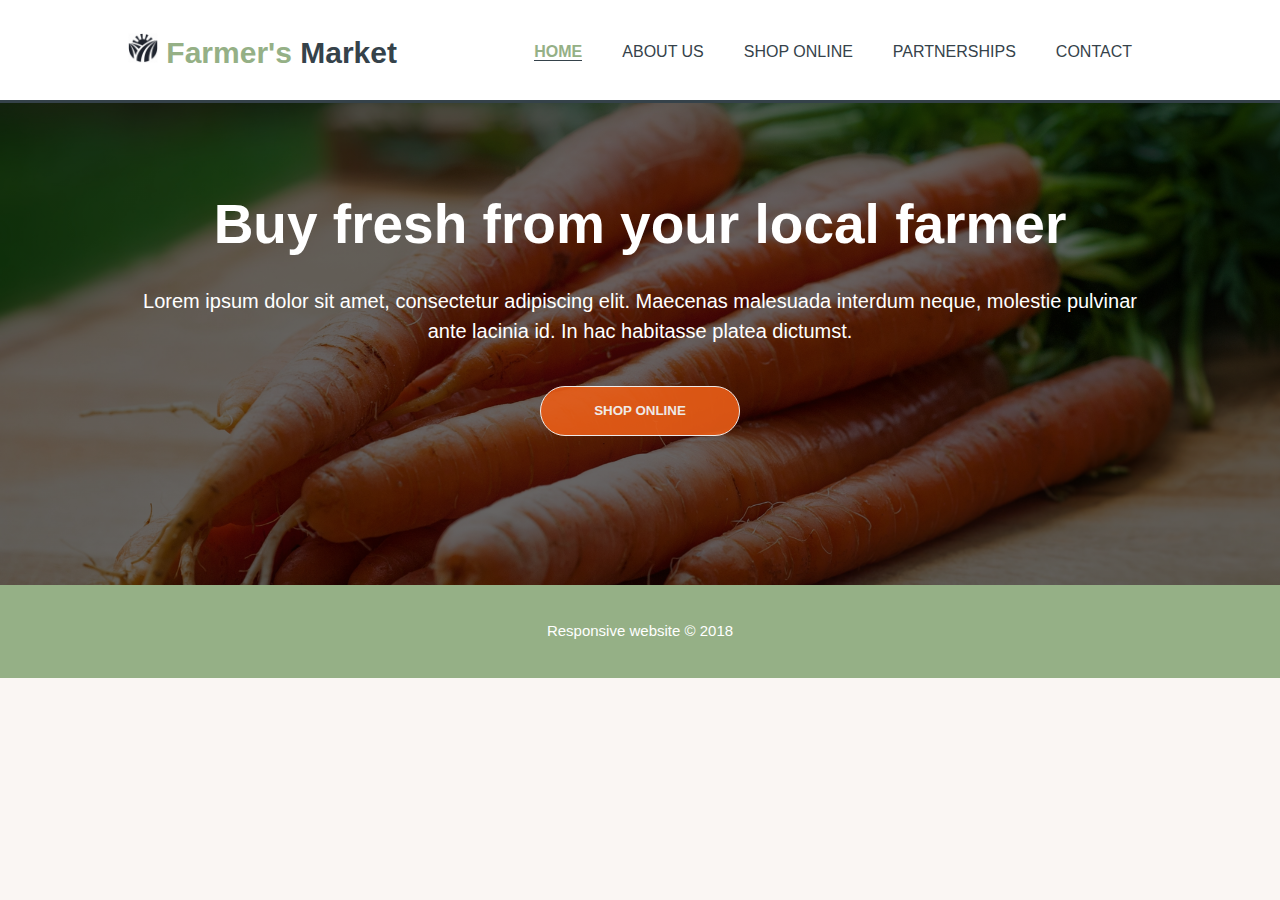
<file: index.html>
<!DOCTYPE html>
<html lang="en" dir="ltr">
  <head>
    <meta charset="utf-8">
    <meta name="viewport" content="width=device-width">
    <meta name="description" content="responsive project with media queries">
    <meta name="author" content="Justyna Warda">
    <title>Farmers' Market</title>
    <link rel="stylesheet" href="style.css">
  </head>
  <body>

<!-- MENU AND LOGO - OLD ONE-->
    <!--<header id="header">
      <div class="container">
        <div class="logo">
          <a href="index.html" id="logo"> <h1> <img src="./img/logo.png" alt=""> <span class="highlight">Farmer's</span> Market</h1></a>
        </div>

        <nav>
          <ul>
            <li class="current"><a href="index.html">Home</a></li>
            <li><a href="about.html">About us</a></li>
            <li><a href="shop-online.html">Shop online</a></li>
            <li><a href="partnerships.html">Partnerships</a></li>
            <li><a href="contact.html">Contact</a></li>
          </ul>
        </nav>
      </div>
    </header> -->


<!-- MENU AND LOGO - WITH TOGGLE -->
<header id="header">
  <div class="container">
    <div class="logo">
      <a href="index.html" id="logo"> <h1> <img src="./img/logo.png" alt=""> <span class="highlight">Farmer's</span> Market</h1></a>
    </div>
    <label for="toggle">&#9776;</label>
    <input type="checkbox" id="toggle"/>
    <nav id="navigation">
      <ul>
        <li class="current"><a href="index.html">Home</a></li>
        <li><a href="about.html">About us</a></li>
        <li><a href="shop-online.html">Shop online</a></li>
        <li><a href="partnerships.html">Partnerships</a></li>
        <li><a href="contact.html">Contact</a></li>
      </ul>
    </nav>
  </div>
</header>

  <!--INDEX-MAIN-->
    <section id="index-main">
      <div class="container">
        <h1>Buy fresh from your local farmer</h1>
        <p>Lorem ipsum dolor sit amet, consectetur adipiscing elit. Maecenas malesuada interdum neque, molestie pulvinar ante lacinia id. In hac habitasse platea dictumst.</p>
        <button class="index-button">Shop online</button>
      </div>
    </section>

    <footer>
      <p>Responsive website &copy; 2018 </p>
    </footer>


    <script type="text/javascript" src="js.js"></script>

  </body>
</html>
</file>
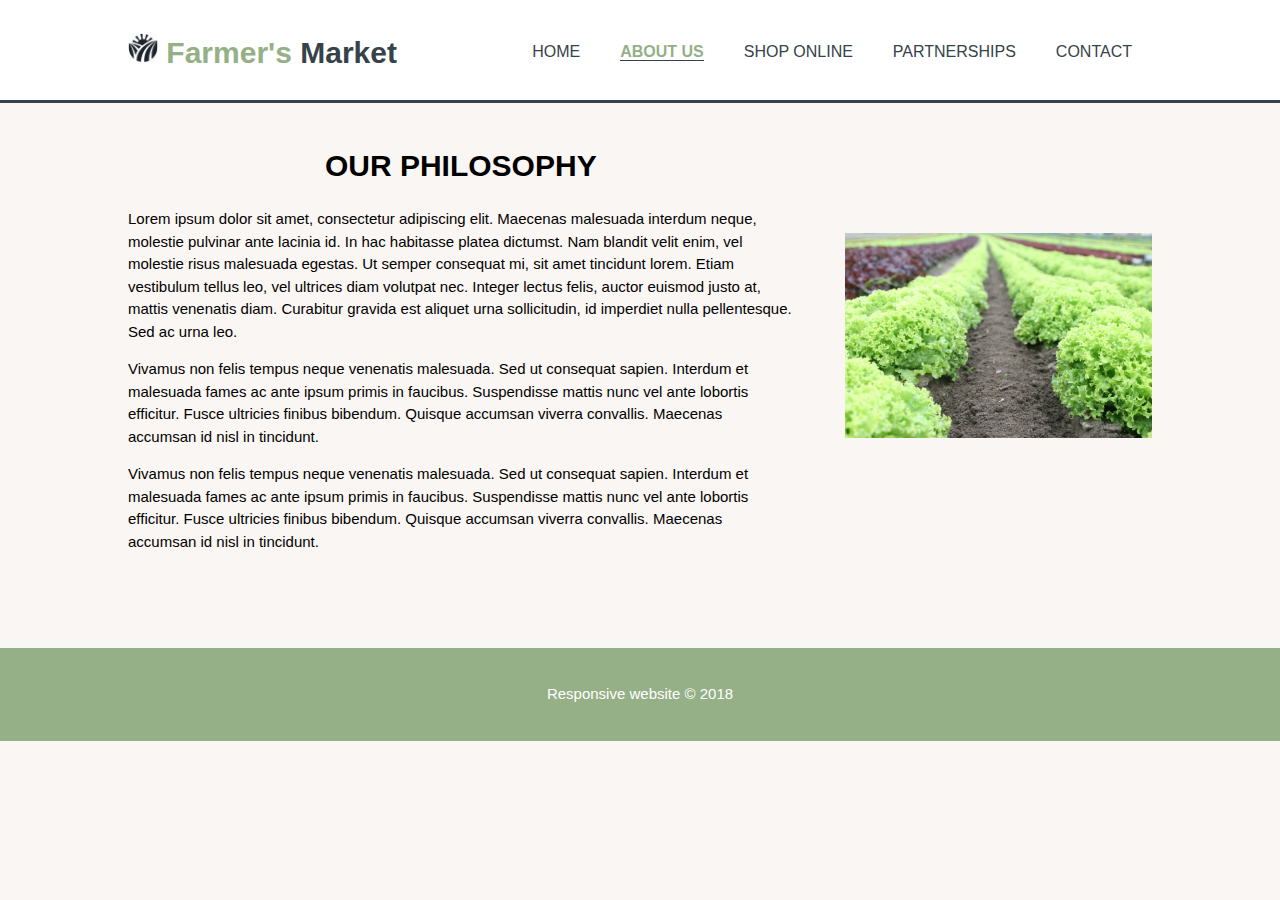
<file: about.html>
<!DOCTYPE html>
<html lang="en" dir="ltr">
  <head>
    <meta charset="utf-8">
    <meta name="viewport" content="width=device-width">
    <meta name="description" content="responsive project with media queries">
    <meta name="author" content="Justyna Warda">
    <title>Farmers' Market</title>
    <link rel="stylesheet" href="style.css">
  </head>
  <body>

<!-- MENU AND LOGO-->
    <header id="header">
      <div class="container">
        <div class="logo">
          <a href="index.html" id="logo"> <h1> <img src="./img/logo.png" alt=""> <span class="highlight">Farmer's</span> Market</h1></a>
        </div>
        <label for="toggle">&#9776;</label>
        <input type="checkbox" id="toggle"/>
        <nav id="navigation">
          <ul>
            <li><a href="index.html">Home</a></li>
            <li class="current"><a href="about.html">About us</a></li>
            <li><a href="shop-online.html">Shop online</a></li>
            <li><a href="partnerships.html">Partnerships</a></li>
            <li><a href="contact.html">Contact</a></li>
          </ul>
        </nav>
      </div>
    </header>


    <section id="about-area">
      <div class="container">

        <article id="about-area-text">
          <h1>Our Philosophy</h1>
            <p>
              Lorem ipsum dolor sit amet, consectetur adipiscing elit. Maecenas malesuada interdum neque, molestie pulvinar ante lacinia id. In hac habitasse platea dictumst. Nam blandit velit enim, vel molestie risus malesuada egestas. Ut semper consequat mi, sit amet tincidunt lorem. Etiam vestibulum tellus leo, vel ultrices diam volutpat nec. Integer lectus felis, auctor euismod justo at, mattis venenatis diam. Curabitur gravida est aliquet urna sollicitudin, id imperdiet nulla pellentesque. Sed ac urna leo.
            </p>
            <p>
              Vivamus non felis tempus neque venenatis malesuada. Sed ut consequat sapien. Interdum et malesuada fames ac ante ipsum primis in faucibus. Suspendisse mattis nunc vel ante lobortis efficitur. Fusce ultricies finibus bibendum. Quisque accumsan viverra convallis. Maecenas accumsan id nisl in tincidunt.
            </p>
            <p>
              Vivamus non felis tempus neque venenatis malesuada. Sed ut consequat sapien. Interdum et malesuada fames ac ante ipsum primis in faucibus. Suspendisse mattis nunc vel ante lobortis efficitur. Fusce ultricies finibus bibendum. Quisque accumsan viverra convallis. Maecenas accumsan id nisl in tincidunt.
            </p>

        </article>

        <div id="about-area-img">
          <img src="./img/lettuce.jpg" alt="vegetable basket">
        </div>

      </div>
    </section>

    <footer>
      <p>Responsive website &copy; 2018 </p>
    </footer>

    <script type="text/javascript" src="js.js"></script>

  </body>
</html>
</file>
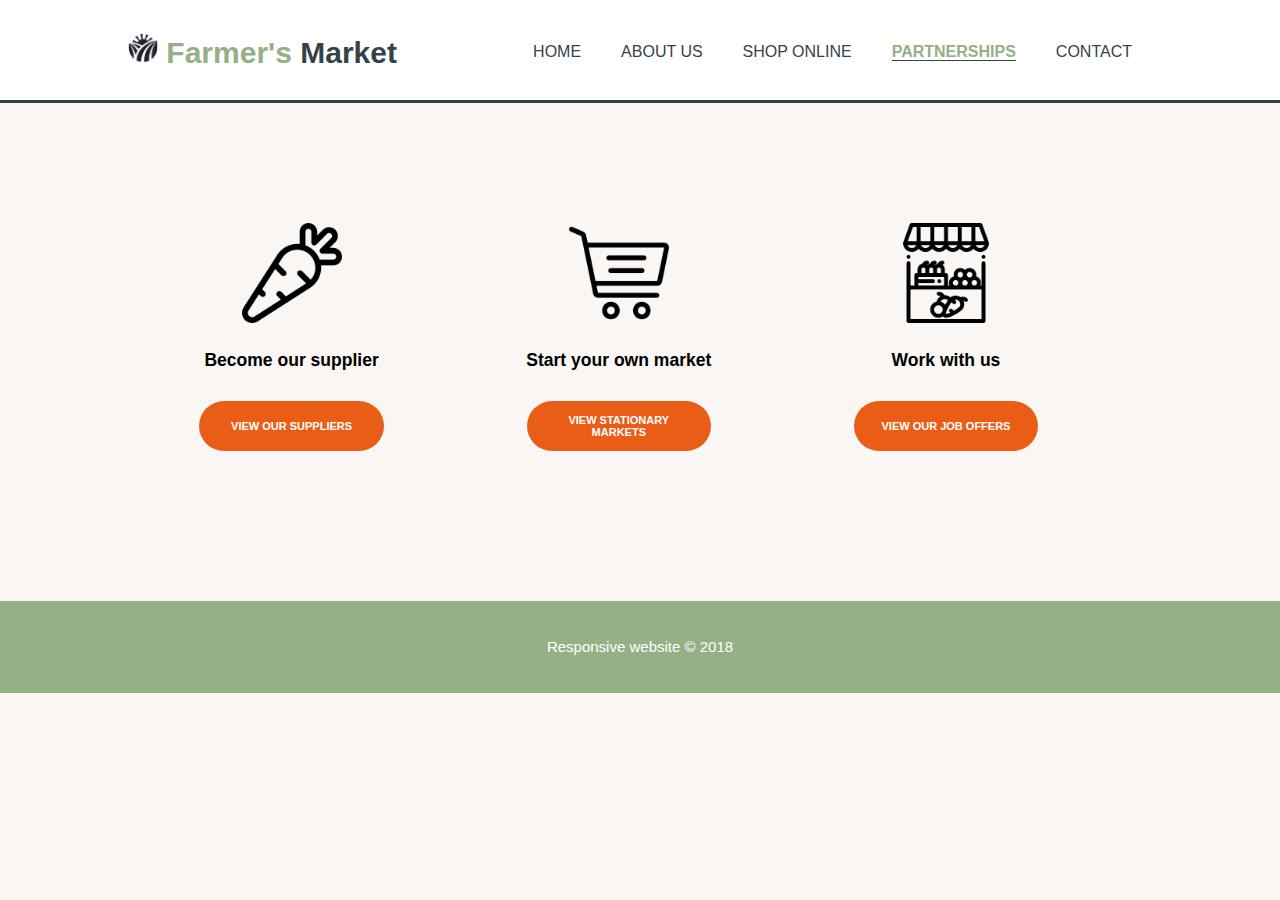
<file: partnerships.html>
<!DOCTYPE html>
<html lang="en" dir="ltr">
  <head>
    <meta charset="utf-8">
    <meta name="viewport" content="width=device-width">
    <meta name="description" content="responsive project with media queries">
    <meta name="author" content="Justyna Warda">
    <title>Farmers' Market</title>
    <link rel="stylesheet" href="style.css">
  </head>
  <body>

<!-- MENU AND LOGO-->
    <header id="header">
      <div class="container">
        <div class="logo">
          <a href="index.html" id="logo"> <h1> <img src="./img/logo.png" alt=""> <span class="highlight">Farmer's</span> Market</h1></a>
        </div>
        <label for="toggle">&#9776;</label>
        <input type="checkbox" id="toggle"/>
        <nav id="navigation">
          <ul>
            <li><a href="index.html">Home</a></li>
            <li><a href="about.html">About us</a></li>
            <li><a href="shop-online.html">Shop online</a></li>
            <li class="current"><a href="partnerships.html">Partnerships</a></li>
            <li><a href="contact.html">Contact</a></li>
          </ul>
        </nav>

      </div>
    </header>

<!--SECTION PARTNERSHIPS-->

    <section id="partnerships-area">
      <div class="container">

        <div class="partnerships-area-item">
          <img src="./img/carrot-icon.png" alt="a Carrot, an Icon made by Freepik from www.flaticon.com">
          <h3>Become our supplier</h3>
          <button class="partnerships-area-item-button"><p>View our suppliers</p></button>
        </div>

        <div class="partnerships-area-item">
          <img src="./img/cart-icon.png" alt="a Cart, an Icon made by Freepik from www.flaticon.com">
          <h3>Start your own market</h3>
          <button class="partnerships-area-item-button"><p>View stationary markets</p></button>
        </div>

        <div class="partnerships-area-item">
          <img src="./img/stall-icon.png" alt="a Stall, an Icon made by Freepik from www.flaticon.com">
          <h3>Work with us</h3>
          <button class="partnerships-area-item-button"><p>View our job offers</p></button>
        </div>

      </div>
    </section>

    <footer>
      <p>Responsive website &copy; 2018 </p>
    </footer>

    <script type="text/javascript" src="js.js"></script>


  </body>
</html>
</file>
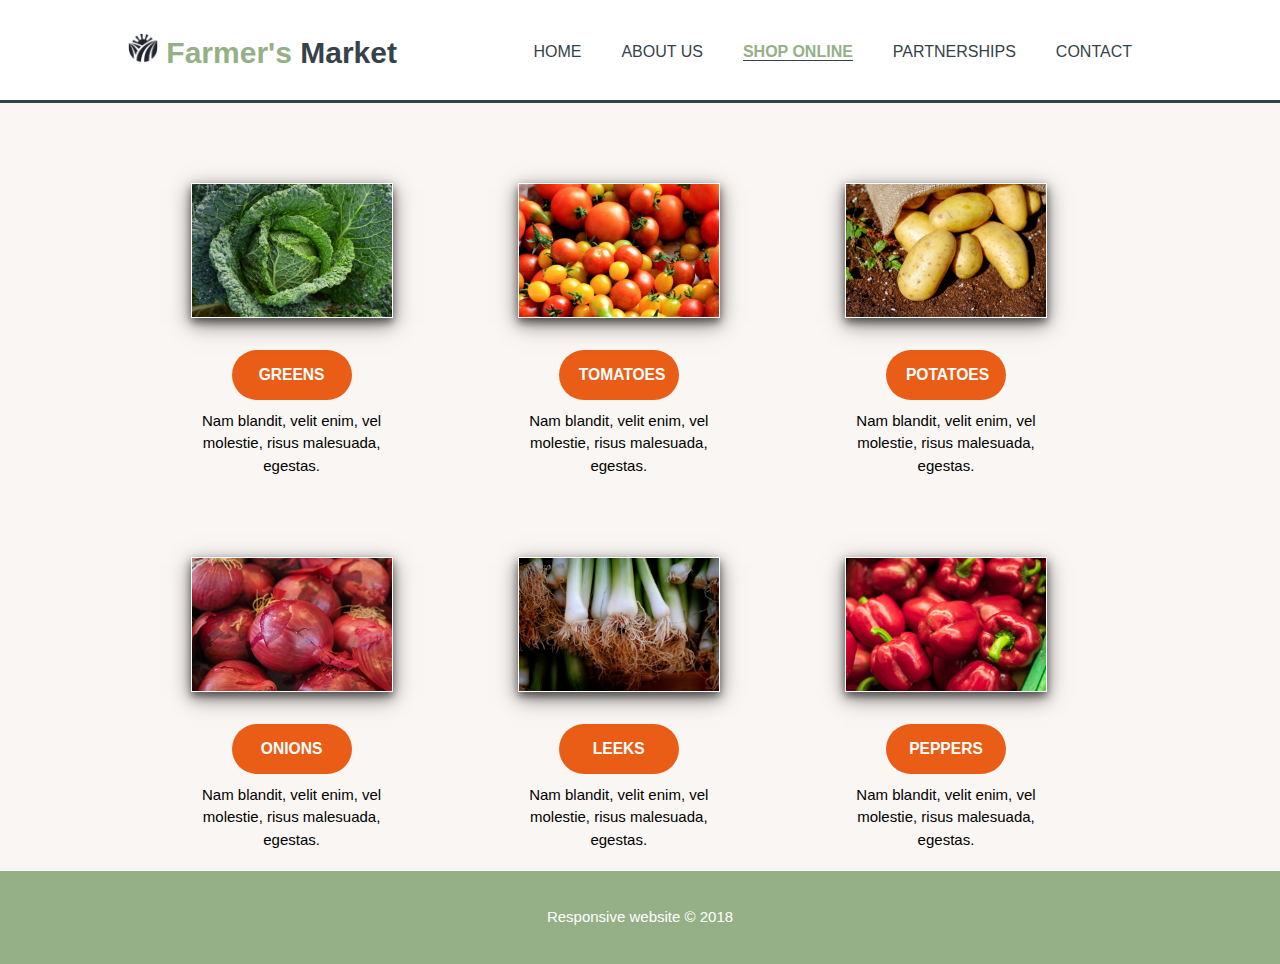
<file: shop-online.html>
<!DOCTYPE html>
<html lang="en" dir="ltr">
  <head>
    <meta charset="utf-8">
    <meta name="viewport" content="width=device-width">
    <meta name="description" content="responsive project with media queries">
    <meta name="author" content="Justyna Warda">
    <title>Farmers' Market</title>
    <link rel="stylesheet" href="style.css">
  </head>
  <body>
<!-- MENU AND LOGO-->
    <header id="header">
      <div class="container">
        <div class="logo">
          <a href="index.html" id="logo"> <h1> <img src="./img/logo.png" alt=""> <span class="highlight">Farmer's</span> Market</h1></a>
        </div>
        <label for="toggle">&#9776;</label>
        <input type="checkbox" id="toggle"/>
        <nav id="navigation">
          <ul>
            <li><a href="index.html">Home</a></li>
            <li><a href="about.html">About us</a></li>
            <li class="current"><a href="shop-online.html">Shop online</a></li>
            <li><a href="partnerships.html">Partnerships</a></li>
            <li><a href="contact.html">Contact</a></li>
          </ul>
        </nav>

      </div>
    </header>

    <!--SECTION SHOP ONLINE -->
    <section id="shop-online-area">
      <div class="container">

        <div class="shop-online-area-item">
          <img src="./img/greens.jpg" alt="greens">
          <button class="shop-online-area-item-button"><h3>Greens</h3></button>
          <p>Nam blandit, velit enim, vel molestie, risus malesuada, egestas.</p>
        </div>

        <div class="shop-online-area-item">
          <img src="./img/tomatoes.jpg" alt="tomatoes">
          <button class="shop-online-area-item-button"><h3>Tomatoes</h3></button>
          <p>Nam blandit, velit enim, vel molestie, risus malesuada, egestas.</p>
        </div>

        <div class="shop-online-area-item">
          <img src="./img/potatoes.jpg" alt="potatoes">
          <button class="shop-online-area-item-button"><h3>Potatoes</h3></button>
          <p>Nam blandit, velit enim, vel molestie, risus malesuada, egestas.</p>
        </div>

        <div class="shop-online-area-item">
          <img src="./img/onions.jpg" alt="onions">
          <button class="shop-online-area-item-button"><h3>Onions</h3></button>
          <p>Nam blandit, velit enim, vel molestie, risus malesuada, egestas.</p>
        </div>

        <div class="shop-online-area-item">
          <img src="./img/leeks.jpg" alt="leeks">
          <button class="shop-online-area-item-button"><h3>Leeks</h3></button>
          <p>Nam blandit, velit enim, vel molestie, risus malesuada, egestas.</p>
        </div>

        <div class="shop-online-area-item">
          <img src="./img/peppers.jpg" alt="peppers">
          <button class="shop-online-area-item-button"><h3>Peppers</h3></button>
          <p>Nam blandit, velit enim, vel molestie, risus malesuada, egestas.</p>
        </div>

      </div>
    </section>


    <footer>
      <p>Responsive website &copy; 2018 </p>
    </footer>

 <!--SCRIPT FOR STICKY NAVBAR -->
    <script type="text/javascript" src="js.js"></script>

  </body>
</html>
</file>
<file: style.css>
body {
  font: 15px/1.5 Arial, Helvetica, sans-serif;
  padding: 0;
  margin: 0;
  background-color: #faf6f3;
}

.container {
width: 80%;
margin: auto;
overflow: hidden;
}

/*MENU AND LOGO*/
header {
  background: #ffffff;
  color: #35424a;
  padding-top: 30px;
  min-height: 70px;
  width: 100%;
  border-bottom: #35424a 3px solid;
  transition: .7s;
  overflow: hidden;
}

/*FIXED HEADER*/
.header-fixed header {
  position: fixed;
  top: 0;
  min-height: 50px;
  padding-top: 5px;
}

header ul {
  padding: 0;
  margin: auto 0;
}

header li {
  float: left;
  display: inline;
  padding: 0 20px 0 20px;
}

nav a {
  color: #35424a;
  text-decoration: none;
  text-transform: uppercase;
  font-size: 16px;
}

.logo {
  float: left;
}

.logo img {
  width: 30px;
}

.logo h1 {
  margin: auto 0;
  color: #35424a;
}

.highlight {
  color: #95b086;
  font-weight: bold;
}

.logo a {
  text-decoration: none;
  text-transform: none;
}

.logo a:hover {
  color: #35424a;
}

header nav {
  float: right;
  margin-top: 10px;
}

header nav a:hover {
  color: #cccccc;
  font-weight: bold;
}

header .current a {
  color: #95b086;
  font-weight: bold;
  border-bottom: #35424a 1px solid;
}

/*LABEL*/
label {
  margin: 0 40px 0 0;
  font-size: 26px;
  float: right;
  display: none;
}

#toggle {
  display: none;
}

/*INDEX-MAIN*/
#index-main {
  min-height: 482px;
  background: linear-gradient(rgba(0, 0, 0, 0.6), rgba(0, 0, 0, 0.6)), url('./img/carrots.jpg') no-repeat ;
  background-position: center;
  background-size: cover;
  text-align: center;
  color: #ffffff;
}

#index-main h1 {
  margin-top: 80px;
  font-size: 55px;
  margin-bottom: 0px;
}

#index-main p {
  font-size: 20px;
}
.index-button {
  height: 50px;
  width: 200px;
  margin-top: 20px;
  background: #ea5d17;
  border: #ffffff 0.5px solid;
  padding: 0px 20px;
  color: #ffffff;
  font-weight: bold;
  opacity: 0.9;
  text-transform: uppercase;
  border-radius: 25px;
  cursor: pointer;
}

.index-button:hover {
  background-color: #ffffff;
  color: #35424a;
}

/*SECTION ABOUT*/

#about-area {
  margin-bottom: 80px;
}
#about-area-text {
  float: left;
  width: 65%;
}

#about-area-text h1 {
  text-align: center;
  text-transform: uppercase;
  font-size: 30px;
  margin-top: 40px;
}

#about-area-img {
  float: right;
  width: 30%;
  margin-top: 130px;
}

#about-area-img img {
  width: 100%;
}

/*SECTION SHOP ONLINE*/

#shop-online-area {
  margin-top: 20px
}

.shop-online-area-item {
  float: left;
  text-align: center;
  width: 30%;
  padding: 10px;
  margin-top: 30px;
  transition: transform .6s;
}

.shop-online-area-item img {
  width: 200px;
  margin: 20px 0px 15px 0px;
  height: 133px;
  width:200px;
  box-shadow: 0 4px 8px 0 rgba(0, 0, 0, 0.5), 0 6px 20px 0 rgba(0, 0, 0, 0.5);
  border: #ffffff 1px solid;
}

.shop-online-area-item:hover {
  transform: scale(1.2);
  cursor: pointer;
}

.shop-online-area-item-button {
  height: 50px;
  width: 120px;
  margin: 10px auto 0 auto;
  background: #ea5d17;
  padding: 0px 20px;
  border: none;
  color: #ffffff;
  font-weight: bold;
  text-transform: uppercase;
  border-radius: 25px;
  cursor: pointer;
  display: block;
}

.shop-online-area-item-button:hover {
  background-color: #95b086;
  color: #35424a;
}

.shop-online-area-item p {
  width: 200px;
  display: block;
  margin: 10px auto;

}

/*SECTION PARTNERSHIPS*/

#partnerships-area {
  margin: 60px auto 90px auto;
}

#partnerships-area .partnerships-area-item {
  float: left;
  text-align: center;
  width: 30%;
  padding: 10px;
  margin-top: 30px;
  margin-bottom: 50px;
  transition: transform .6s;
}

#partnerships-area .partnerships-area-item:hover {
  transform: scale(1.2);
  cursor: pointer;
}
#partnerships-area .partnerships-area-item img {
  width: 100px;
  margin-top: 20px;
}

.partnerships-area-item-button {
  font-size: 11px;
  margin: auto auto;
  height: 50px;
  width: 60%;
  margin-top: 10px;
  background: #ea5d17;
  padding: 0px 20px;
  border: none;
  color: #ffffff;
  font-weight: bold;
  text-transform: uppercase;
  border-radius: 25px;
  cursor: pointer;
}

.partnerships-area-item-button:hover {
  background-color: #95b086;
  color: #35424a;
}

/*SECTION CONTACT*/

.contact-area-form h1{
  text-align: center;
  margin: 30px auto;
  text-transform: uppercase;
}

.form {
  width:60%;
  padding: 25px;
  border: #95b086 2px solid;
  color: #35424a;
  margin: 10px auto;
  font-size: 20px;
}

.form form button {
  display: block;
  width: 50%;
  margin: 20px auto;
  border-radius: 25px;
  text-transform: uppercase;
  cursor: pointer;
}

.form form input {
  width: 100%;
  margin-bottom: 15px;
  height: 30px;
}

.form form textarea {
  width: 100%;
  margin-bottom: 15px;
  height: 90px;
}

.form-button {
  height: 36px;
  background: #e8491d;
  border: none;
  padding: 0px 20px;
  color: #ffffff;
}

.form-button:hover {
  background-color: #95b086;
  color: #35424a;
}

.contact-area-address h2 {
  font-size: 30px;
  margin: 60px auto;
  text-transform: uppercase;
  text-align: center;
}

.contact-area-address-text {
  float: left;
  width: 40%;
  font-size: 20px;
  margin: -20px auto 0px auto;
}

.contact-area-address-text span {
  font-weight: bold;
}

#contact-area-address-map {
  width: 40%;
  height: 300px;
  border: #95b086 2px solid;
  margin: -20px auto 40px auto;
}

/*FOOTER*/

footer {
  padding: 20px;
  margin: 0 0 0 0;
  color: #ffffff;
  background-color: #95b086;
  text-align: center;
}

/****************MEDIA QUERIES***************************/
@media(max-width: 380px) {
  .container {
    width: 100%;
    margin: 0;
    padding: 0;
  }

  .logo a {
    width: 200px;
    font-size: 13px;
    margin: 0px 0px 0px 0px;
    text-align: center;
    line-height: 50px;
  }

  .logo img {
    width: 20px;
  }

  label {
    width: 20px;
    cursor: pointer;
  }

#navigation {
  width: 200px;
  margin: auto;
}

  #index-main div h1 {
    font-size: 2em;
  }

  #index-main div p {
    font-size: 1em;
  }
}


/**************************************/
@media(max-width: 867px) {

  /*.logo h1{
    float: left;
    line-height: 70px;
    font-size: 1.5em;
  }

  label {
    display: block;
    cursor: pointer;
    line-height: 70px;
  }

  #navigation li {
    width: 100%;
    display: none;
    text-align: center;
    padding: 0;
  }

  #navigation ul {
    margin-top: 90px;
  }

  nav a {
    display: block;
    border-bottom: #35424a 1px solid;
    padding: 10px 0px 10px 0px;
    text-align: center;
  }

  #toggle:checked + #navigation li {
    display: block;
  }*/

  #index-main h1 {
    font-size: 3em;
  }

  #index-main p {
    font-size: 1em;
  }

  .form {
    width: 80%;
    margin: 0 0 0 0;
    padding: 20px;
    font-size: 0.7em;
    float: none;
    text-align: center;
  }

  .form label {
    font-size: 1em;
    float: left;
    margin: 0px auto 0px auto;
    line-height: 20px;;
  }

  .contact-area-address h2 {
    font-size: 1.5em;
    margin-bottom: 40px;
  }

  .contact-area-address-text {
    font-size: 1em;
  }



header li,
.logo,
header nav,
#about-area-text,
#about-area-img,
.shop-online-area-item,
#partnerships-area .partnerships-area-item,
.contact-area-address-text {
    float: none;
    text-align: center;
    width: 100%;
}

.index-button,
.form form button,
.form-button,
#contact-area-address-map {
  display: block;
  width: 80%;
}

.shop-online-area-item-button,
.shop-online-area-item p,
.partnerships-area-item-button,
.index-button {
  display: block;
  width: 200px;
  margin: 0 auto;
}

header,
#index-main,
.contact-area-address-text {
  padding-bottom: 20px;
}

#index-main h1,
#index-main p,
#index-main button {
  margin-top: 40px;
}

form input[type="email"], form input, form textarea {
    width: 100%;
    margin-bottom: 5px;
  }

#about-area-text,
#about-area-img {
  margin: 20px auto;
}

#partnerships-area .partnerships-area-item:hover {
  transform: none;
}

.shop-online-area-item:hover {
  transform: none;
}

}

/*************************************/
@media(max-width: 1154px){
  .logo h1{
    float: left;
    line-height: 70px;
    font-size: 1.5em;
  }

  label {
    display: block;
    cursor: pointer;
    line-height: 70px;
  }

  #navigation li {
    width: 100%;
    display: none;
    text-align: center;
    padding: 0;
  }

  #navigation ul {
    margin-top: 90px;
  }

  nav a {
    display: block;
    border-bottom: #35424a 1px solid;
    padding: 10px 0px 10px 0px;
    text-align: center;
  }

  #toggle:checked + #navigation li {
    display: block;
  }

}






/**************************************/
@media(min-width: 1400px) {

  #index-main {
    min-height: 750px;
    margin-bottom: -10px;
  }

  #index-main h1 {
    margin-top: 200px;
  }

article#about-area-text {
  margin-top: 70px;
  margin-bottom: 180px;
}

article#about-area-text p {
  font-size: 20px;
}

div#about-area-img {
  margin-top: 200px;
}

#shop-online-area {
  margin-bottom: 90px;
}

#partnerships-area {
  margin-top: 150px;
  margin-bottom: 260px;
}

.contact-area-address-text {
  margin-left: 300px;
  margin-right: -350px;
}

#contact-area-address-map {
  width:30%;
  margin-bottom: 30px;
}

}
</file>
